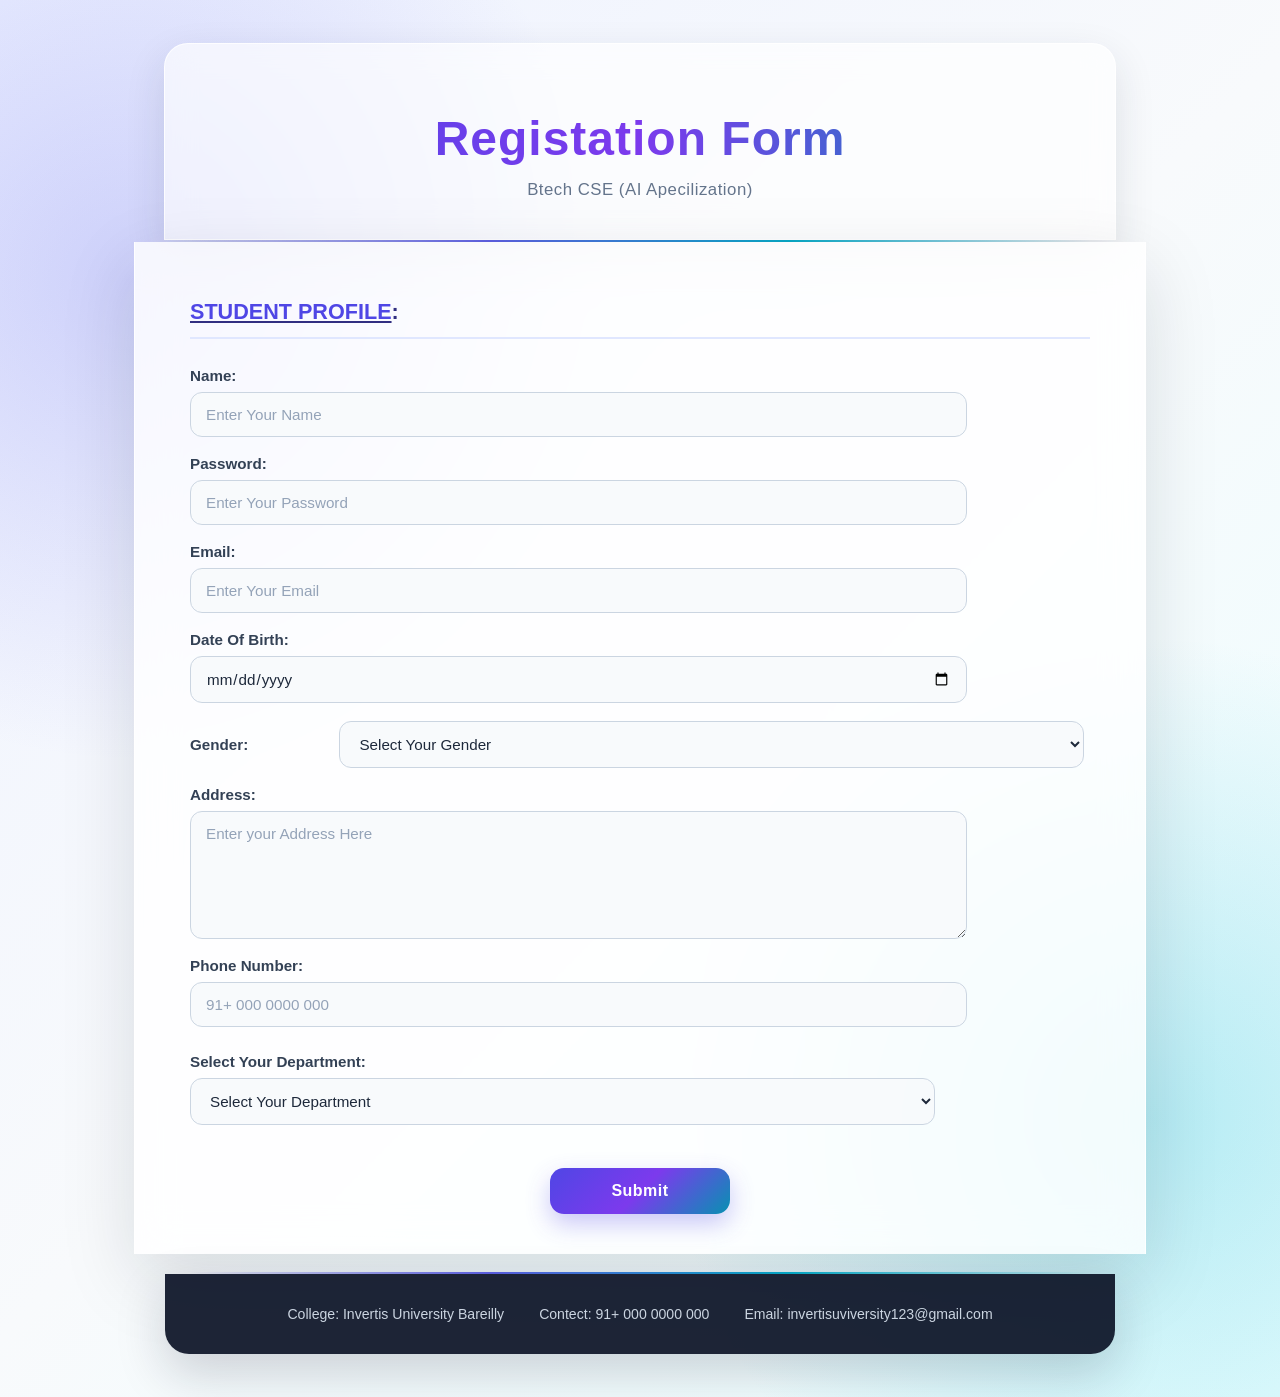
<file: index.html>
<!DOCTYPE html>
<html lang="en">
<head>
    <meta charset="UTF-8">
    <meta name="viewport" content="width=device-width, initial-scale=1.0">
    <title>Document</title>
    <link rel="stylesheet" href="style.css">
</head>
<body>
      
    <!-- This is for student profile      -->
    
        <header>
        <h1><u>Registation Form</u></h1>
        <h2>Btech CSE (AI Apecilization)</h2>
        </header>
        <hr>
        <main>
        <h3><u><strong>STUDENT PROFILE</strong></u>:</h3>
        <label for="text">Name:</label>
        <input type="text" id ="name" placeholder="Enter Your Name" required>
        <br>
        <br>
        <label for=""pass>Password:</label>
        <input type="password" id="pass" placeholder="Enter Your Password" required>
        <br>
        <br>
        <label for="email">Email:</label>
        <input type="email" id="email" placeholder="Enter Your Email" required>
        <br>
        <br>
        <label for="date">Date Of Birth:</label>
        <input type="date" id="date" required>
        <br>
        <br>
        <label for="gender">Gender:</label>
        <select id="gender" required>
            <option value="" disabled selected>Select Your Gender</option>
            <option value="male">Male</option>
            <option value="female">female</option>
            <option value="NFTS">Not Ptefer To say</option>
            <option value="others">Others</option>
        </select>
        <br>
        <br>
        <label for="address">Address:</label>
        <textarea id="address" placeholder="Enter your Address Here" required></textarea>
        <br>
        <br>
        <label for="phone">Phone Number:</label>
        <input type="tel" id="phone" required placeholder="91+ 000 0000 000">
        <br>
        <br>
        <div>
            <label for="department">Select Your Department:</label>
            <select id="department" required>
                <option value="" disabled selected>Select Your Department</option>
                <option value="Computer Science Engineering(CSE)">Computer Science Engineering(CSE)</option>
                <option value="AI">CSE (AI Specilization)</option>
                <option value="CC">CSE (Cloud Compounding)</option>
                <option value="IOT">CSE (Internet Of Things)</option>
                <option value="Machenical">Machenical Engineering</option>
                <option value="Civil">Civil Engineering</option>
                <option value="Aronotical">Aronotical Engineering</option>
            </select>
            </div>
            <br>
            <button type="submit">Submit</button>
            </main>
            <br>
            <hr>
            <footer>
                <div>
                    <p>College: Invertis University Bareilly</p>
                    <p>Contect: 91+ 000 0000 000</p>
                    <p>Email: invertisuviversity123@gmail.com</p>
                </div>
            </footer>
</body>
</html>
</file>
<file: style.css>
```css
/* ================================
   RESET
================================ */

* {
    margin: 0;
    padding: 0;
    box-sizing: border-box;
}

html {
    scroll-behavior: smooth;
}

body {
    min-height: 100vh;
    font-family: "Segoe UI", Arial, sans-serif;
    color: #172033;

    /* Attractive background */
    background:
        radial-gradient(circle at 10% 20%, rgba(99, 102, 241, 0.25), transparent 30%),
        radial-gradient(circle at 90% 80%, rgba(6, 182, 212, 0.25), transparent 30%),
        linear-gradient(135deg, #eef2ff, #f8fafc, #ecfeff);

    padding: 35px 20px;
    overflow-x: hidden;
}


/* ================================
   HEADER
================================ */

header {
    width: min(900px, 100%);
    margin: auto;
    text-align: center;
    padding: 35px 25px 25px;

    background: rgba(255, 255, 255, 0.65);
    border: 1px solid rgba(255, 255, 255, 0.8);
    border-radius: 24px 24px 0 0;

    backdrop-filter: blur(15px);
    -webkit-backdrop-filter: blur(15px);

    box-shadow:
        0 15px 40px rgba(30, 41, 59, 0.12);
}

header h1 {
    font-size: clamp(2rem, 5vw, 3rem);
    font-weight: 800;
    letter-spacing: 1px;

    background: linear-gradient(
        90deg,
        #4f46e5,
        #7c3aed,
        #0891b2
    );

    -webkit-background-clip: text;
    background-clip: text;
    color: transparent;

    margin-bottom: 10px;
}

header h2 {
    font-size: 1.05rem;
    font-weight: 500;
    color: #64748b;
    letter-spacing: 0.5px;
}


/* ================================
   HORIZONTAL LINES
================================ */

hr {
    width: min(900px, 100%);
    margin: 0 auto;

    border: none;
    height: 2px;

    background: linear-gradient(
        90deg,
        transparent,
        #6366f1,
        #06b6d4,
        transparent
    );
}


/* ================================
   MAIN FORM
================================ */

main {
    width: min(900px, 100%);
    margin: auto;

    padding: 35px clamp(22px, 5vw, 55px);

    background: rgba(255, 255, 255, 0.82);

    border-left: 1px solid rgba(255, 255, 255, 0.8);
    border-right: 1px solid rgba(255, 255, 255, 0.8);

    backdrop-filter: blur(20px);
    -webkit-backdrop-filter: blur(20px);

    box-shadow:
        0 25px 70px rgba(15, 23, 42, 0.13);
}


/* ================================
   PROFILE HEADING
================================ */

main h3 {
    font-size: 1.35rem;
    color: #312e81;

    margin-bottom: 28px;
    padding-bottom: 12px;

    border-bottom: 2px solid #e0e7ff;
}

main h3 strong {
    color: #4f46e5;
}


/* ================================
   LABELS
================================ */

label {
    display: inline-block;

    min-width: 145px;

    font-size: 0.95rem;
    font-weight: 700;
    color: #334155;

    margin-bottom: 8px;
}


/* ================================
   INPUTS + SELECT + TEXTAREA
================================ */

input,
select,
textarea {
    width: calc(100% - 155px);

    padding: 13px 15px;

    font-size: 0.95rem;
    font-family: inherit;

    color: #1e293b;

    background: rgba(248, 250, 252, 0.9);

    border: 1.5px solid #cbd5e1;
    border-radius: 12px;

    outline: none;

    transition:
        border-color 0.25s ease,
        box-shadow 0.25s ease,
        transform 0.25s ease,
        background 0.25s ease;
}


/* Placeholder */

input::placeholder,
textarea::placeholder {
    color: #94a3b8;
}


/* Focus Effect */

input:focus,
select:focus,
textarea:focus {
    background: white;

    border-color: #6366f1;

    box-shadow:
        0 0 0 4px rgba(99, 102, 241, 0.12),
        0 8px 20px rgba(99, 102, 241, 0.08);

    transform: translateY(-2px);
}


/* Hover */

input:hover,
select:hover,
textarea:hover {
    border-color: #818cf8;
}


/* Date */

input[type="date"] {
    cursor: pointer;
}


/* Select */

select {
    cursor: pointer;
    appearance: auto;
}


/* Textarea */

textarea {
    min-height: 100px;
    resize: vertical;
    vertical-align: top;
}


/* ================================
   DEPARTMENT SECTION
================================ */

main > div {
    margin-top: 8px;
}

main > div label {
    vertical-align: middle;
}


/* ================================
   SUBMIT BUTTON
================================ */

button {
    display: block;

    width: 180px;
    margin: 25px auto 5px;

    padding: 14px 25px;

    border: none;
    border-radius: 14px;

    font-size: 1rem;
    font-weight: 700;
    letter-spacing: 0.5px;

    color: white;

    background: linear-gradient(
        135deg,
        #4f46e5,
        #7c3aed,
        #0891b2
    );

    cursor: pointer;

    box-shadow:
        0 10px 25px rgba(79, 70, 229, 0.3);

    transition:
        transform 0.25s ease,
        box-shadow 0.25s ease,
        filter 0.25s ease;
}


/* Button Hover */

button:hover {
    transform: translateY(-4px) scale(1.02);

    box-shadow:
        0 15px 35px rgba(79, 70, 229, 0.4);

    filter: brightness(1.08);
}


/* Button Click */

button:active {
    transform: translateY(1px) scale(0.98);

    box-shadow:
        0 5px 15px rgba(79, 70, 229, 0.25);
}


/* ================================
   FOOTER
================================ */

footer {
    width: min(900px, 100%);
    margin: auto;

    padding: 28px 25px;

    text-align: center;

    background: rgba(15, 23, 42, 0.94);

    color: #cbd5e1;

    border-radius: 0 0 24px 24px;

    box-shadow:
        0 20px 50px rgba(15, 23, 42, 0.18);
}

footer div {
    display: flex;
    flex-wrap: wrap;
    justify-content: center;
    gap: 8px 35px;
}

footer p {
    font-size: 0.88rem;
    margin: 4px 0;

    transition: color 0.2s ease;
}

footer p:hover {
    color: #67e8f9;
}


/* ================================
   ANIMATION
================================ */

header,
main,
footer {
    animation: fadeUp 0.7s ease both;
}

main {
    animation-delay: 0.1s;
}

footer {
    animation-delay: 0.2s;
}

@keyframes fadeUp {
    from {
        opacity: 0;
        transform: translateY(25px);
    }

    to {
        opacity: 1;
        transform: translateY(0);
    }
}


/* ================================
   RESPONSIVE DESIGN
================================ */

@media (max-width: 700px) {

    body {
        padding: 15px 10px;
    }

    header {
        padding: 28px 18px 22px;
    }

    header h1 {
        font-size: 2rem;
    }

    header h2 {
        font-size: 0.9rem;
    }

    main {
        padding: 28px 20px;
    }

    label {
        display: block;
        min-width: 100%;
        margin-bottom: 7px;
    }

    input,
    select,
    textarea {
        width: 100%;
    }

    main h3 {
        font-size: 1.15rem;
    }

    button {
        width: 100%;
        max-width: 250px;
    }

    footer {
        padding: 25px 15px;
    }

    footer div {
        flex-direction: column;
        gap: 4px;
    }
}


/* ================================
   SMALL MOBILE
================================ */

@media (max-width: 400px) {

    body {
        padding: 8px;
    }

    header h1 {
        font-size: 1.7rem;
    }

    main {
        padding: 25px 15px;
    }

    input,
    select,
    textarea {
        font-size: 0.9rem;
        padding: 12px;
    }
}
```
</file>
<file: new folder/style.css>
```css
/* ================================
   RESET
================================ */

* {
    margin: 0;
    padding: 0;
    box-sizing: border-box;
}

html {
    scroll-behavior: smooth;
}

body {
    min-height: 100vh;
    font-family: "Segoe UI", Arial, sans-serif;
    color: #172033;

    /* Attractive background */
    background:
        radial-gradient(circle at 10% 20%, rgba(99, 102, 241, 0.25), transparent 30%),
        radial-gradient(circle at 90% 80%, rgba(6, 182, 212, 0.25), transparent 30%),
        linear-gradient(135deg, #eef2ff, #f8fafc, #ecfeff);

    padding: 35px 20px;
    overflow-x: hidden;
}


/* ================================
   HEADER
================================ */

header {
    width: min(900px, 100%);
    margin: auto;
    text-align: center;
    padding: 35px 25px 25px;

    background: rgba(255, 255, 255, 0.65);
    border: 1px solid rgba(255, 255, 255, 0.8);
    border-radius: 24px 24px 0 0;

    backdrop-filter: blur(15px);
    -webkit-backdrop-filter: blur(15px);

    box-shadow:
        0 15px 40px rgba(30, 41, 59, 0.12);
}

header h1 {
    font-size: clamp(2rem, 5vw, 3rem);
    font-weight: 800;
    letter-spacing: 1px;

    background: linear-gradient(
        90deg,
        #4f46e5,
        #7c3aed,
        #0891b2
    );

    -webkit-background-clip: text;
    background-clip: text;
    color: transparent;

    margin-bottom: 10px;
}

header h2 {
    font-size: 1.05rem;
    font-weight: 500;
    color: #64748b;
    letter-spacing: 0.5px;
}


/* ================================
   HORIZONTAL LINES
================================ */

hr {
    width: min(900px, 100%);
    margin: 0 auto;

    border: none;
    height: 2px;

    background: linear-gradient(
        90deg,
        transparent,
        #6366f1,
        #06b6d4,
        transparent
    );
}


/* ================================
   MAIN FORM
================================ */

main {
    width: min(900px, 100%);
    margin: auto;

    padding: 35px clamp(22px, 5vw, 55px);

    background: rgba(255, 255, 255, 0.82);

    border-left: 1px solid rgba(255, 255, 255, 0.8);
    border-right: 1px solid rgba(255, 255, 255, 0.8);

    backdrop-filter: blur(20px);
    -webkit-backdrop-filter: blur(20px);

    box-shadow:
        0 25px 70px rgba(15, 23, 42, 0.13);
}


/* ================================
   PROFILE HEADING
================================ */

main h3 {
    font-size: 1.35rem;
    color: #312e81;

    margin-bottom: 28px;
    padding-bottom: 12px;

    border-bottom: 2px solid #e0e7ff;
}

main h3 strong {
    color: #4f46e5;
}


/* ================================
   LABELS
================================ */

label {
    display: inline-block;

    min-width: 145px;

    font-size: 0.95rem;
    font-weight: 700;
    color: #334155;

    margin-bottom: 8px;
}


/* ================================
   INPUTS + SELECT + TEXTAREA
================================ */

input,
select,
textarea {
    width: calc(100% - 155px);

    padding: 13px 15px;

    font-size: 0.95rem;
    font-family: inherit;

    color: #1e293b;

    background: rgba(248, 250, 252, 0.9);

    border: 1.5px solid #cbd5e1;
    border-radius: 12px;

    outline: none;

    transition:
        border-color 0.25s ease,
        box-shadow 0.25s ease,
        transform 0.25s ease,
        background 0.25s ease;
}


/* Placeholder */

input::placeholder,
textarea::placeholder {
    color: #94a3b8;
}


/* Focus Effect */

input:focus,
select:focus,
textarea:focus {
    background: white;

    border-color: #6366f1;

    box-shadow:
        0 0 0 4px rgba(99, 102, 241, 0.12),
        0 8px 20px rgba(99, 102, 241, 0.08);

    transform: translateY(-2px);
}


/* Hover */

input:hover,
select:hover,
textarea:hover {
    border-color: #818cf8;
}


/* Date */

input[type="date"] {
    cursor: pointer;
}


/* Select */

select {
    cursor: pointer;
    appearance: auto;
}


/* Textarea */

textarea {
    min-height: 100px;
    resize: vertical;
    vertical-align: top;
}


/* ================================
   DEPARTMENT SECTION
================================ */

main > div {
    margin-top: 8px;
}

main > div label {
    vertical-align: middle;
}


/* ================================
   SUBMIT BUTTON
================================ */

button {
    display: block;

    width: 180px;
    margin: 25px auto 5px;

    padding: 14px 25px;

    border: none;
    border-radius: 14px;

    font-size: 1rem;
    font-weight: 700;
    letter-spacing: 0.5px;

    color: white;

    background: linear-gradient(
        135deg,
        #4f46e5,
        #7c3aed,
        #0891b2
    );

    cursor: pointer;

    box-shadow:
        0 10px 25px rgba(79, 70, 229, 0.3);

    transition:
        transform 0.25s ease,
        box-shadow 0.25s ease,
        filter 0.25s ease;
}


/* Button Hover */

button:hover {
    transform: translateY(-4px) scale(1.02);

    box-shadow:
        0 15px 35px rgba(79, 70, 229, 0.4);

    filter: brightness(1.08);
}


/* Button Click */

button:active {
    transform: translateY(1px) scale(0.98);

    box-shadow:
        0 5px 15px rgba(79, 70, 229, 0.25);
}


/* ================================
   FOOTER
================================ */

footer {
    width: min(900px, 100%);
    margin: auto;

    padding: 28px 25px;

    text-align: center;

    background: rgba(15, 23, 42, 0.94);

    color: #cbd5e1;

    border-radius: 0 0 24px 24px;

    box-shadow:
        0 20px 50px rgba(15, 23, 42, 0.18);
}

footer div {
    display: flex;
    flex-wrap: wrap;
    justify-content: center;
    gap: 8px 35px;
}

footer p {
    font-size: 0.88rem;
    margin: 4px 0;

    transition: color 0.2s ease;
}

footer p:hover {
    color: #67e8f9;
}


/* ================================
   ANIMATION
================================ */

header,
main,
footer {
    animation: fadeUp 0.7s ease both;
}

main {
    animation-delay: 0.1s;
}

footer {
    animation-delay: 0.2s;
}

@keyframes fadeUp {
    from {
        opacity: 0;
        transform: translateY(25px);
    }

    to {
        opacity: 1;
        transform: translateY(0);
    }
}


/* ================================
   RESPONSIVE DESIGN
================================ */

@media (max-width: 700px) {

    body {
        padding: 15px 10px;
    }

    header {
        padding: 28px 18px 22px;
    }

    header h1 {
        font-size: 2rem;
    }

    header h2 {
        font-size: 0.9rem;
    }

    main {
        padding: 28px 20px;
    }

    label {
        display: block;
        min-width: 100%;
        margin-bottom: 7px;
    }

    input,
    select,
    textarea {
        width: 100%;
    }

    main h3 {
        font-size: 1.15rem;
    }

    button {
        width: 100%;
        max-width: 250px;
    }

    footer {
        padding: 25px 15px;
    }

    footer div {
        flex-direction: column;
        gap: 4px;
    }
}


/* ================================
   SMALL MOBILE
================================ */

@media (max-width: 400px) {

    body {
        padding: 8px;
    }

    header h1 {
        font-size: 1.7rem;
    }

    main {
        padding: 25px 15px;
    }

    input,
    select,
    textarea {
        font-size: 0.9rem;
        padding: 12px;
    }
}
```
</file>
